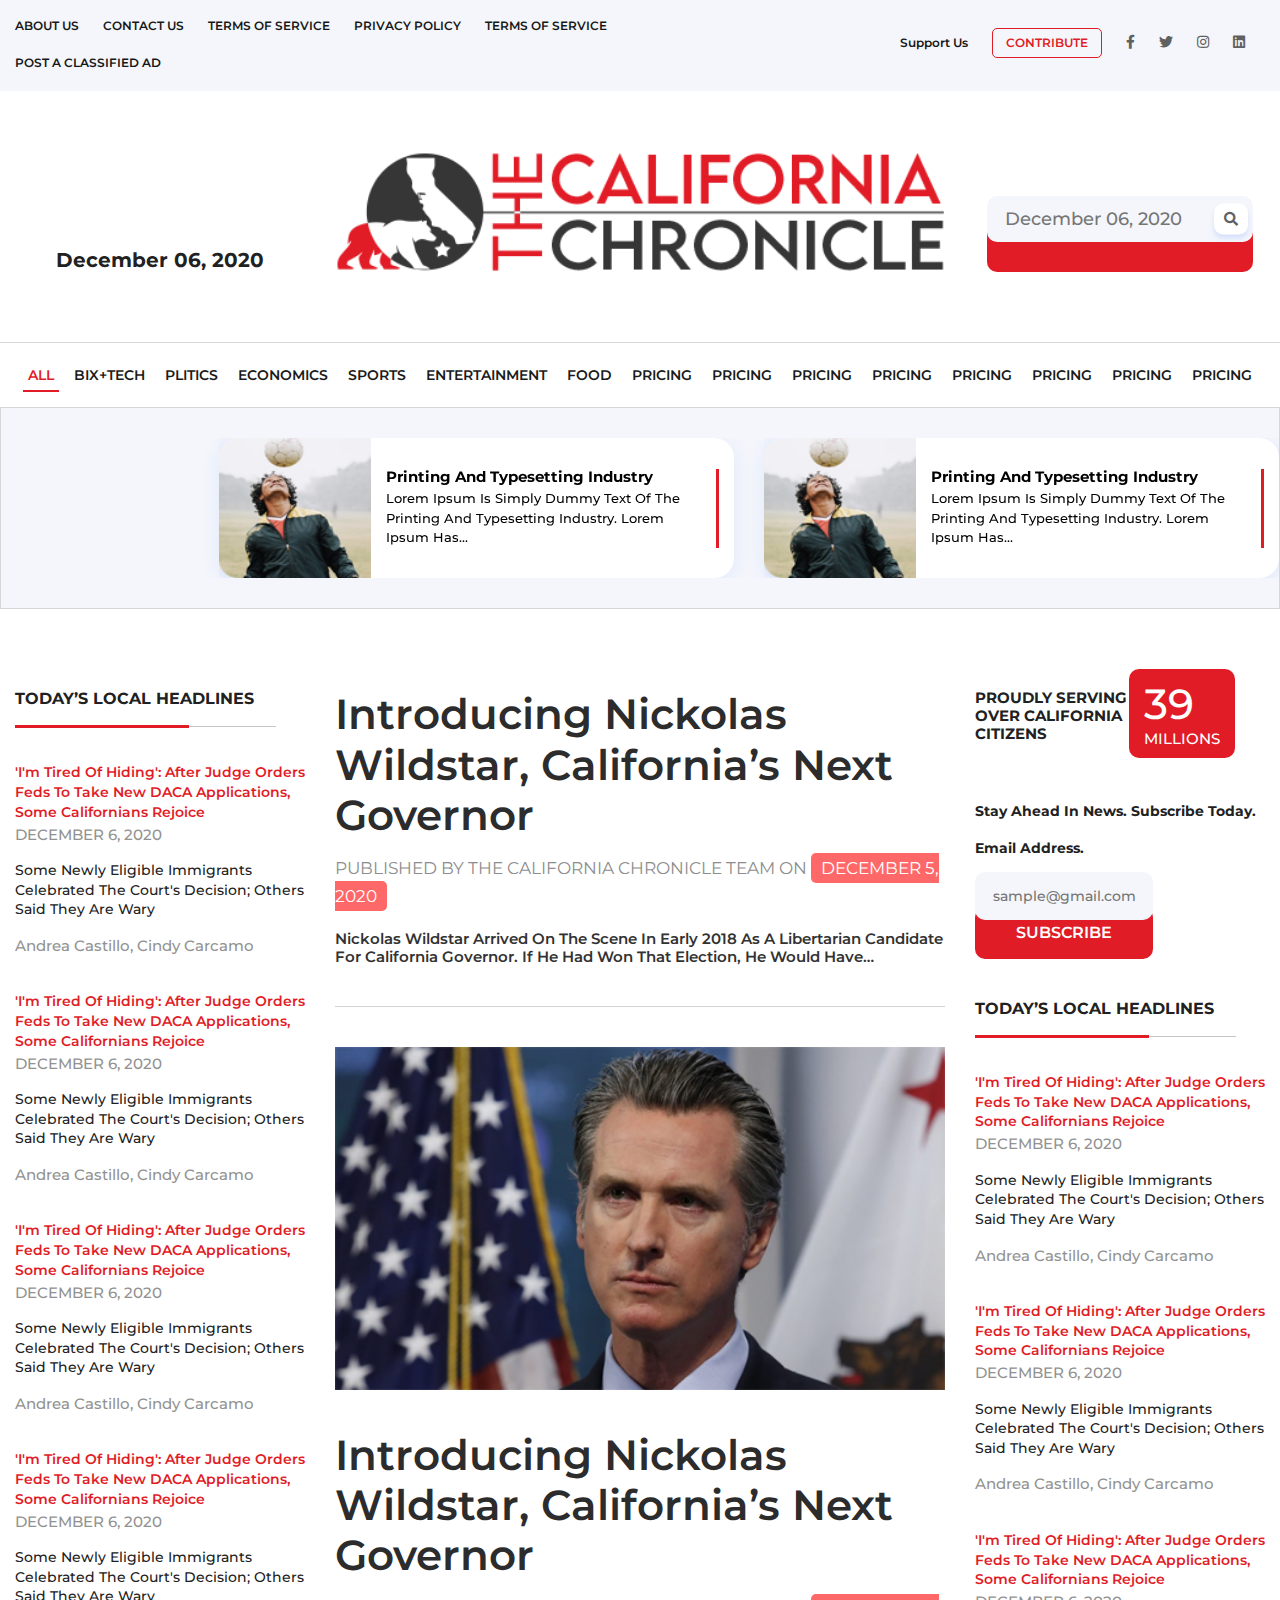
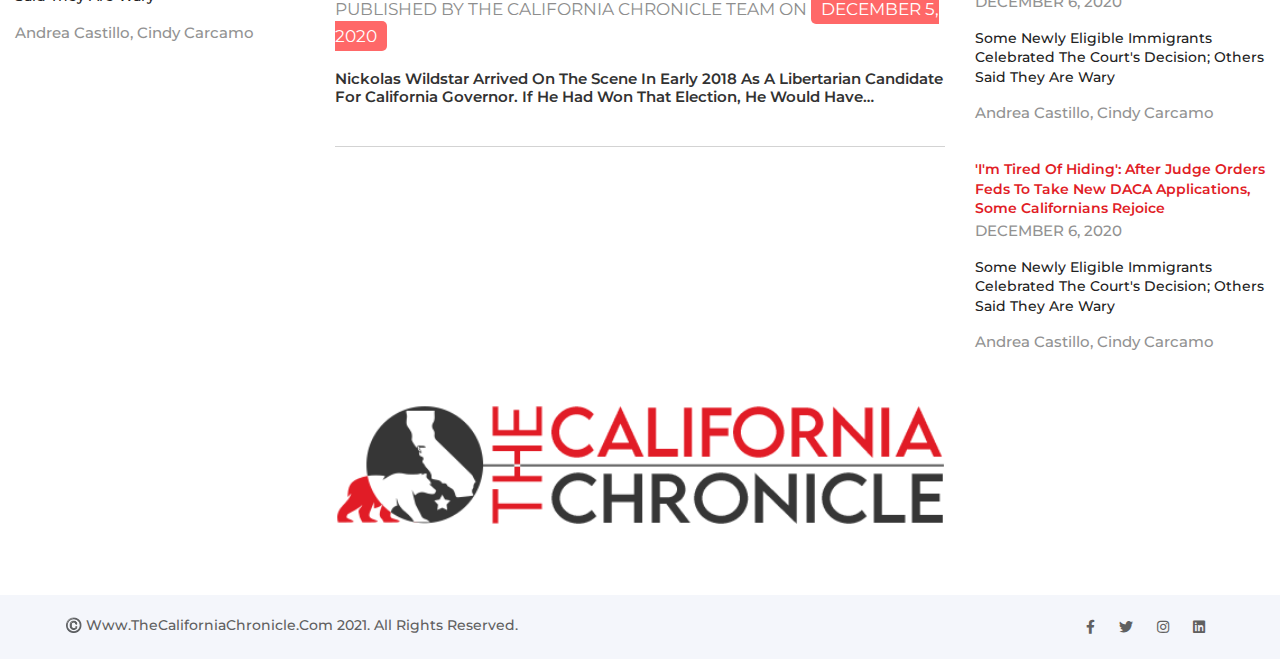
<file: index.html>
<!doctype html>
<html class="no-js" lang="">

<head>
    <meta charset="utf-8">
    <meta http-equiv="x-ua-compatible" content="ie=edge">
    <title>Food</title>
    <meta name="description" content="">
    <meta name="viewport" content="width=device-width, initial-scale=1">
    <link rel="preconnect" href="https://fonts.gstatic.com">
    <link href="https://fonts.googleapis.com/css2?family=Montserrat:wght@300;400;500;600;700&display=swap" rel="stylesheet">

    <!-- Favicon -->

    <link rel="shortcut icon" type="image/x-icon" href="assets/img/favicon.png">

    <!-- all css here -->

    <link rel="stylesheet" href="css/bootstrap.min.css">
    <link rel="stylesheet" href="css/all.min.css">
    <link rel="stylesheet" href="css/slick.css">
    <link rel="stylesheet" href="css/default.css">
    <link rel="stylesheet" href="css/style.css">
    <link rel="stylesheet" href="css/responsive.css">

</head>

<body>


    <!--Header-->

    <div class="header">
        <div class="container">
            <div class="row align-items-center justify-content-center">
                <div class="col-xl-7 col-lg-12">
                    <div class="header_left text-center text-xl-left">
                        <ul>
                            <li><a href="#">ABOUT US</a></li>
                            <li><a href="#">CONTACT US</a></li>
                            <li><a href="#">TERMS OF SERVICE</a></li>
                            <li><a href="#">PRIVACY POLICY</a></li>
                            <li><a href="#">TERMS OF SERVICE</a></li>
                            <li><a href="#">POST A CLASSIFIED AD</a></li>
                        </ul>
                    </div>
                </div>
                <div class="col-xl-5 col-lg-12">
                    <div class="header_right text-center text-xl-right">
                        <ul>
                            <li><a href="#">support us</a></li>
                            <li><a href="#" class="contribute">contribute</a></li>
                        </ul>
                        <ul class="social_link">
                            <li><a href="#"><i class="fab fa-facebook-f"></i></a></li>
                            <li><a href="#"><i class="fab fa-twitter"></i></a></li>
                            <li><a href="#"><i class="fab fa-instagram"></i></a></li>
                            <li><a href="#"><i class="fab fa-linkedin"></i></a></li>
                        </ul>
                    </div>
                </div>
            </div>
        </div>
    </div>

    <!--California-->

    <div class="california">
        <div class="container text-center">
            <div class="row align-items-end justify-content-center">
                <div class="col-lg-3">
                    <div class="california_left">
                        <h3>December 06, 2020</h3>
                    </div>
                </div>
                <div class="col-lg-6 col-sm-8">
                    <div class="california_middle">
                        <img src="images/california/california.png" class="img-fluid w-100" alt="not-found">
                    </div>
                </div>
                <div class="col-lg-3">
                    <div class="california_right">
                        <div class="search">
                            <input type="search" placeholder="December 06, 2020">
                        </div>
                    </div>
                </div>
            </div>
        </div>
    </div>

    <!--Menu-->

    <div class="menu">
        <nav class="navbar navbar-expand-lg p-0">
            <div class="container">
                <button class="navbar-toggler" type="button" data-toggle="collapse" data-target="#navbarNav" aria-controls="navbarNav" aria-expanded="false" aria-label="Toggle navigation">
                    <i class="fas fa-bars"></i>
                </button>
                <div class="collapse navbar-collapse" id="navbarNav">
                    <ul class="navbar-nav m-auto">
                        <li class="nav-item active">
                            <a class="nav-link" href="#">all</a>
                        </li>
                        <li class="nav-item">
                            <a class="nav-link" href="#">bix+tech</a>
                        </li>
                        <li class="nav-item">
                            <a class="nav-link" href="#">plitics</a>
                        </li>
                        <li class="nav-item">
                            <a class="nav-link" href="#">economics</a>
                        </li>
                        <li class="nav-item">
                            <a class="nav-link" href="#">sports</a>
                        </li>
                        <li class="nav-item">
                            <a class="nav-link" href="#">entertainment</a>
                        </li>
                        <li class="nav-item">
                            <a class="nav-link" href="#">food</a>
                        </li>
                        <li class="nav-item">
                            <a class="nav-link" href="#">Pricing</a>
                        </li>
                        <li class="nav-item">
                            <a class="nav-link" href="#">Pricing</a>
                        </li>
                        <li class="nav-item">
                            <a class="nav-link" href="#">Pricing</a>
                        </li>
                        <li class="nav-item">
                            <a class="nav-link" href="#">Pricing</a>
                        </li>
                        <li class="nav-item">
                            <a class="nav-link" href="#">Pricing</a>
                        </li>
                        <li class="nav-item">
                            <a class="nav-link" href="#">Pricing</a>
                        </li>
                        <li class="nav-item">
                            <a class="nav-link" href="#">Pricing</a>
                        </li>
                        <li class="nav-item">
                            <a class="nav-link" href="#">Pricing</a>
                        </li>
                    </ul>
                </div>
            </div>
        </nav>
    </div>

    <!--Top Stories-->

    <div class="top_stories pt-30 pb-30">
        <div class="row align-items-center justify-content-center">
            <div class="col-sm-5 col-lg-2">
                <div class="top_stories_text">
                    <!--
                    <h3>top</h3>
                    <div class="stories">
                        <h4>STORIES</h4>
                    </div>
-->
                </div>
            </div>
            <div class="col-sm-8 col-lg-10">
                <div class="row top_stories_slider">
                    <div class="col-lg-4">
                        <div class="stories_item">
                            <div class="row align-items-center justify-content-center">
                                <div class="col-3 col-sm-3 col-md-4">
                                    <div class="stories_img">
                                        <img src="images/topstories/item.png" class="img-fluid w-100" alt="NOTFUND">
                                    </div>
                                </div>
                                <div class="col-10 col-sm-9 col-md-8 p-0">
                                    <div class="stories_text">
                                        <h3>
                                            Printing and typesetting industry
                                        </h3>
                                        <p>Lorem Ipsum is simply dummy text of the
                                            printing and typesetting industry. Lorem
                                            Ipsum has...

                                        </p>
                                    </div>
                                </div>
                            </div>
                        </div>
                    </div>
                    <div class="col-lg-4">
                        <div class="stories_item">
                            <div class="row align-items-center justify-content-center">
                                <div class="col-4 col-sm-4">
                                    <div class="stories_img">
                                        <img src="images/topstories/item.png" class="img-fluid w-100" alt="NOTFUND">
                                    </div>
                                </div>
                                <div class="col-12 col-sm-8 p-0">
                                    <div class="stories_text">
                                        <h3>
                                            Printing and typesetting industry
                                        </h3>
                                        <p>Lorem Ipsum is simply dummy text of the
                                            printing and typesetting industry. Lorem
                                            Ipsum has...

                                        </p>
                                    </div>
                                </div>
                            </div>
                        </div>
                    </div>
                    <div class="col-lg-4">
                        <div class="stories_item">
                            <div class="row align-items-center justify-content-center">
                                <div class="col-4 col-sm-4">
                                    <div class="stories_img">
                                        <img src="images/topstories/item.png" class="img-fluid w-100" alt="NOTFUND">
                                    </div>
                                </div>
                                <div class="col-12 col-sm-8 p-0">
                                    <div class="stories_text">
                                        <h3>
                                            Printing and typesetting industry
                                        </h3>
                                        <p>Lorem Ipsum is simply dummy text of the
                                            printing and typesetting industry. Lorem
                                            Ipsum has...

                                        </p>
                                    </div>
                                </div>
                            </div>
                        </div>
                    </div>
                    <div class="col-lg-4">
                        <div class="stories_item">
                            <div class="row align-items-center justify-content-center">
                                <div class="col-4 col-sm-4">
                                    <div class="stories_img">
                                        <img src="images/topstories/item.png" class="img-fluid w-100" alt="NOTFUND">
                                    </div>
                                </div>
                                <div class="col-12 col-sm-8 p-0">
                                    <div class="stories_text">
                                        <h3>
                                            Printing and typesetting industry
                                        </h3>
                                        <p>Lorem Ipsum is simply dummy text of the
                                            printing and typesetting industry. Lorem
                                            Ipsum has...

                                        </p>
                                    </div>
                                </div>
                            </div>
                        </div>
                    </div>
                </div>
            </div>
        </div>
    </div>

    <!--Body-->

    <div class="body">
        <div class="container">
            <div class="row">
                <div class="col-xl-3 pt-50 order-1 order-xl-0">
                    <div class="body_left">
                        <div class="head">
                            <h3>TODAY’S LOCAL HEADLINES</h3>
                        </div>
                        <div class="red_text">
                            <a href="#"> 'I'm tired of hiding': After judge orders
                                feds to take new DACA applications,
                                some Californians rejoice</a>
                            <p>DECEMBER 6, 2020</p>
                            <h4>Some newly eligible immigrants
                                celebrated the court's decision; others
                                said they are wary</h4>
                            <p><a href="#">Andrea Castillo</a>, <a href="#">Cindy Carcamo</a></p>
                        </div>
                        <div class="red_text">
                            <a href="#"> 'I'm tired of hiding': After judge orders
                                feds to take new DACA applications,
                                some Californians rejoice</a>
                            <p>DECEMBER 6, 2020</p>
                            <h4>Some newly eligible immigrants
                                celebrated the court's decision; others
                                said they are wary</h4>
                            <p><a href="#">Andrea Castillo</a>, <a href="#">Cindy Carcamo</a></p>
                        </div>
                        <div class="red_text">
                            <a href="#"> 'I'm tired of hiding': After judge orders
                                feds to take new DACA applications,
                                some Californians rejoice</a>
                            <p>DECEMBER 6, 2020</p>
                            <h4>Some newly eligible immigrants
                                celebrated the court's decision; others
                                said they are wary</h4>
                            <p><a href="#">Andrea Castillo</a>, <a href="#">Cindy Carcamo</a></p>
                        </div>
                        <div class="red_text">
                            <a href="#"> 'I'm tired of hiding': After judge orders
                                feds to take new DACA applications,
                                some Californians rejoice</a>
                            <p>DECEMBER 6, 2020</p>
                            <h4>Some newly eligible immigrants
                                celebrated the court's decision; others
                                said they are wary</h4>
                            <p><a href="#">Andrea Castillo</a>, <a href="#">Cindy Carcamo</a></p>
                        </div>
                    </div>
                </div>
                <div class="col-xl-6 pt-50 order-0 order-xl-1">
                    <div class="main_body">
                        <h1>Introducing Nickolas Wildstar,
                            California’s Next Governor</h1>
                        <h3>
                            PUBLISHED BY THE CALIFORNIA CHRONICLE TEAM ON <span>DECEMBER 5, 2020</span>
                        </h3>
                        <h4>
                            Nickolas Wildstar arrived on the scene in early 2018 as a Libertarian candidate
                            for California Governor. If he had won that election, he would have…
                        </h4>
                        <img src="images/body.png" class="img-fluid w-100" alt="not-found">
                        <h1>Introducing Nickolas Wildstar,
                            California’s Next Governor</h1>
                        <h3>
                            PUBLISHED BY THE CALIFORNIA CHRONICLE TEAM ON <span>DECEMBER 5, 2020</span>
                        </h3>
                        <h4>
                            Nickolas Wildstar arrived on the scene in early 2018 as a Libertarian candidate
                            for California Governor. If he had won that election, he would have…
                        </h4>
                    </div>
                </div>
                <div class="col-xl-3 pt-50 order-2 order-xl-2">
                    <div class="body_right">
                        <div class="right_head">
                            <h3>PROUDLY SERVING OVER
                                CALIFORNIA CITIZENS
                                <div class="millions">
                                    <span>39</span>
                                    MILLIONS
                                </div>
                            </h3>
                            <h4>
                                Stay ahead in news. Subscribe today.
                            </h4>
                            <h4>
                                Email Address.
                            </h4>
                            <div class="button text-center mt-40">
                                <a href="#" class="btn">subscribe</a>
                                <input type="email" placeholder="sample@gmail.com">
                            </div>
                        </div>
                        <div class="head mt-40">
                            <h3>TODAY’S LOCAL HEADLINES</h3>
                        </div>
                        <div class="red_text">
                            <a href="#"> 'I'm tired of hiding': After judge orders
                                feds to take new DACA applications,
                                some Californians rejoice</a>
                            <p>DECEMBER 6, 2020</p>
                            <h4>Some newly eligible immigrants
                                celebrated the court's decision; others
                                said they are wary</h4>
                            <p><a href="#">Andrea Castillo</a>, <a href="#">Cindy Carcamo</a></p>
                        </div>
                        <div class="red_text">
                            <a href="#"> 'I'm tired of hiding': After judge orders
                                feds to take new DACA applications,
                                some Californians rejoice</a>
                            <p>DECEMBER 6, 2020</p>
                            <h4>Some newly eligible immigrants
                                celebrated the court's decision; others
                                said they are wary</h4>
                            <p><a href="#">Andrea Castillo</a>, <a href="#">Cindy Carcamo</a></p>
                        </div>
                        <div class="red_text">
                            <a href="#"> 'I'm tired of hiding': After judge orders
                                feds to take new DACA applications,
                                some Californians rejoice</a>
                            <p>DECEMBER 6, 2020</p>
                            <h4>Some newly eligible immigrants
                                celebrated the court's decision; others
                                said they are wary</h4>
                            <p><a href="#">Andrea Castillo</a>, <a href="#">Cindy Carcamo</a></p>
                        </div>
                        <div class="red_text">
                            <a href="#"> 'I'm tired of hiding': After judge orders
                                feds to take new DACA applications,
                                some Californians rejoice</a>
                            <p>DECEMBER 6, 2020</p>
                            <h4>Some newly eligible immigrants
                                celebrated the court's decision; others
                                said they are wary</h4>
                            <p><a href="#">Andrea Castillo</a>, <a href="#">Cindy Carcamo</a></p>
                        </div>
                    </div>
                </div>
            </div>
            <div class="row justify-content-center">
                <div class="col-lg-6">
                    <div class="footer_logo text-center mt-50 mb-40">
                        <img src="images/footerlogo.png" class="img-fluid w-100" alt="not-found">
                    </div>
                </div>
            </div>
        </div>
    </div>

    <!--Footer-->

    <footer>
        <div class="container">
            <div class="row justify-content-center">
                <div class="col-lg-6">
                    <p> ©️ www.TheCaliforniaChronicle.com 2021. All Rights Reserved. </p>
                </div>
                <div class="col-lg-6">
                    <ul class="social_link text-center text-lg-right">
                        <li><a href="#"><i class="fab fa-facebook-f"></i></a></li>
                        <li><a href="#"><i class="fab fa-twitter"></i></a></li>
                        <li><a href="#"><i class="fab fa-instagram"></i></a></li>
                        <li><a href="#"><i class="fab fa-linkedin"></i></a></li>
                    </ul>
                </div>
            </div>
        </div>
    </footer>


    <!-- JS here -->
    <script src="js/vendor/modernizr-3.5.0.min.js"></script>
    <script src="js/vendor/jquery-1.12.4.min.js"></script>
    <script src="js/popper.min.js"></script>
    <script src="js/bootstrap.min.js"></script>
    <script src="js/slick.min.js"></script>
    <script src="js/ajax-form.js"></script>
    <script src="js/script.js"></script>
</body>

</html>
</file>
<file: css/default.css>
/*=============================
    Section title 1
==============================*/
.section-title h2 {
    font-size: 36px;
    margin-bottom: ;
}
.section-title h3 {
    color: #ffffff;
}
.section-title p {
    font-size: 16px;
}

/*===============================
            Scroll Top
=================================*/

.scroll_top i {
    font-size: 16px;
    height: 35px;
    width: 35px;
    line-height: 35px;
    text-align: center;
    color: #ffffff;
    background: #0291b9;
    right: 30px;
    bottom: 30px;
    position: fixed;
    cursor: pointer;
    z-index: 9999;
}

/*************************************
        Basic margin padding
**************************************/


/*============================
            Margin Top
=============================*/

.mt-5 {
    margin-top: 5px;
}
.mt-10 {
    margin-top: 10px;
}
.mt-15 {
    margin-top: 15px;
}
.mt-20 {
    margin-top: 20px;
}
.mt-25 {
    margin-top: 25px;
}
.mt-30 {
    margin-top: 30px;
}
.mt-35 {
    margin-top: 35px;
}
.mt-40 {
    margin-top: 40px;
}
.mt-45 {
    margin-top: 45px;
}
.mt-50 {
    margin-top: 50px;
}
.mt-55 {
    margin-top: 55px;
}
.mt-60 {
    margin-top: 60px;
}
.mt-65 {
    margin-top: 65px;
}
.mt-70 {
    margin-top: 70px;
}
.mt-75 {
    margin-top: 75px;
}
.mt-80 {
    margin-top: 80px;
}
.mt-85 {
    margin-top: 85px;
}
.mt-90 {
    margin-top: 90px;
}
.mt-95 {
    margin-top: 95px;
}
.mt-100 {
    margin-top: 100px;
}
.mt-105 {
    margin-top: 105px;
}
.mt-110 {
    margin-top: 110px;
}
.mt-115 {
    margin-top: 115px;
}
.mt-120 {
    margin-top: 120px;
}
.mt-125 {
    margin-top: 125px;
}
.mt-130 {
    margin-top: 130px;
}
.mt-135 {
    margin-top: 135px;
}
.mt-140 {
    margin-top: 140px;
}
.mt-145 {
    margin-top: 145px;
}
.mt-150 {
    margin-top: 150px;
}
.mt-155 {
    margin-top: 155px;
}
.mt-160 {
    margin-top: 160px;
}
.mt-165 {
    margin-top: 165px;
}
.mt-170 {
    margin-top: 170px;
}
.mt-175 {
    margin-top: 175px;
}
.mt-180 {
    margin-top: 180px;
}
.mt-185 {
    margin-top: 185px;
}
.mt-190 {
    margin-top: 190px;
}
.mt-195 {
    margin-top: 195px;
}
.mt-200 {
    margin-top: 200px;
}

/*===================================
              Margin right
====================================*/

.mr-0 {
    margin-right: 0px
}
.mr-10 {
    margin-right: 10px
}
.mr-15 {
    margin-right: 15px
}
.mr-20 {
    margin-right: 20px
}
.mr-30 {
    margin-right: 30px
}
.mr-40 {
    margin-right: 40px
}
.mr-50 {
    margin-right: 50px
}
.mr-60 {
    margin-right: 60px
}
.mr-70 {
    margin-right: 70px
}
.mr-80 {
    margin-right: 80px
}
.mr-90 {
    margin-right: 90px
}
.mr-100 {
    margin-right: 100px
}
.mr-110 {
    margin-right: 110px
}
.mr-120 {
    margin-right: 120px
}
.mr-130 {
    margin-right: 130px
}
.mr-140 {
    margin-right: 140px
}
.mr-150 {
    margin-right: 150px
}

/*=====================================
            Margin Bottom
=====================================*/

.mb-5 {
    margin-bottom: 5px;
}
.mb-10 {
    margin-bottom: 10px;
}
.mb-15 {
    margin-bottom: 15px;
}
.mb-20 {
    margin-bottom: 20px;
}
.mb-25 {
    margin-bottom: 25px;
}
.mb-30 {
    margin-bottom: 30px;
}
.mb-35 {
    margin-bottom: 35px;
}
.mb-40 {
    margin-bottom: 40px;
}
.mb-45 {
    margin-bottom: 45px;
}
.mb-50 {
    margin-bottom: 50px;
}
.mb-55 {
    margin-bottom: 55px;
}
.mb-60 {
    margin-bottom: 60px;
}
.mb-65 {
    margin-bottom: 65px;
}
.mb-70 {
    margin-bottom: 70px;
}
.mb-75 {
    margin-bottom: 75px;
}
.mb-80 {
    margin-bottom: 80px;
}
.mb-85 {
    margin-bottom: 85px;
}
.mb-90 {
    margin-bottom: 90px;
}
.mb-95 {
    margin-bottom: 95px;
}
.mb-100 {
    margin-bottom: 100px;
}
.mb-105 {
    margin-bottom: 105px;
}
.mb-110 {
    margin-bottom: 110px;
}
.mb-115 {
    margin-bottom: 115px;
}
.mb-120 {
    margin-bottom: 120px;
}
.mb-125 {
    margin-bottom: 125px;
}
.mb-130 {
    margin-bottom: 130px;
}
.mb-135 {
    margin-bottom: 135px;
}
.mb-140 {
    margin-bottom: 140px;
}
.mb-145 {
    margin-bottom: 145px;
}
.mb-150 {
    margin-bottom: 150px;
}
.mb-155 {
    margin-bottom: 155px;
}
.mb-160 {
    margin-bottom: 160px;
}
.mb-165 {
    margin-bottom: 165px;
}
.mb-170 {
    margin-bottom: 170px;
}
.mb-175 {
    margin-bottom: 175px;
}
.mb-180 {
    margin-bottom: 180px;
}
.mb-185 {
    margin-bottom: 185px;
}
.mb-190 {
    margin-bottom: 190px;
}
.mb-195 {
    margin-bottom: 195px;
}
.mb-200 {
    margin-bottom: 200px;
}

/*====================================
             Margin left
====================================*/

.ml-0 {
    margin-left: 0
}
.ml-10 {
    margin-left: 10px
}
.ml-15 {
    margin-left: 15px
}
.ml-20 {
    margin-left: 20px
}
.ml-30 {
    margin-left: 30px
}
.ml-40 {
    margin-left: 40px
}
.ml-50 {
    margin-left: 50px
}
.ml-60 {
    margin-left: 60px
}
.ml-70 {
    margin-left: 70px
}
.ml-80 {
    margin-left: 80px
}
.ml-90 {
    margin-left: 90px
}
.ml-100 {
    margin-left: 100px
}
.ml-110 {
    margin-left: 110px
}
.ml-120 {
    margin-left: 120px
}
.ml-130 {
    margin-left: 130px
}
.ml-140 {
    margin-left: 140px
}
.ml-150 {
    margin-left: 150px
}

/*===================================
            Padding Top
====================================*/

.pt-5 {
    padding-top: 5px;
}
.pt-10 {
    padding-top: 10px;
}
.pt-15 {
    padding-top: 15px;
}
.pt-20 {
    padding-top: 20px;
}
.pt-25 {
    padding-top: 25px;
}
.pt-30 {
    padding-top: 30px;
}
.pt-35 {
    padding-top: 35px;
}
.pt-40 {
    padding-top: 40px;
}
.pt-45 {
    padding-top: 45px;
}
.pt-50 {
    padding-top: 50px;
}
.pt-55 {
    padding-top: 55px;
}
.pt-60 {
    padding-top: 60px;
}
.pt-65 {
    padding-top: 65px;
}
.pt-70 {
    padding-top: 70px;
}
.pt-75 {
    padding-top: 75px;
}
.pt-80 {
    padding-top: 80px;
}
.pt-85 {
    padding-top: 85px;
}
.pt-90 {
    padding-top: 90px;
}
.pt-95 {
    padding-top: 95px;
}
.pt-100 {
    padding-top: 100px;
}
.pt-105 {
    padding-top: 105px;
}
.pt-110 {
    padding-top: 110px;
}
.pt-115 {
    padding-top: 115px;
}
.pt-120 {
    padding-top: 120px;
}
.pt-125 {
    padding-top: 125px;
}
.pt-130 {
    padding-top: 130px;
}
.pt-135 {
    padding-top: 135px;
}
.pt-140 {
    padding-top: 140px;
}
.pt-145 {
    padding-top: 145px;
}
.pt-150 {
    padding-top: 150px;
}
.pt-155 {
    padding-top: 155px;
}
.pt-160 {
    padding-top: 160px;
}
.pt-165 {
    padding-top: 165px;
}
.pt-170 {
    padding-top: 170px;
}
.pt-175 {
    padding-top: 175px;
}
.pt-180 {
    padding-top: 180px;
}
.pt-185 {
    padding-top: 185px;
}
.pt-190 {
    padding-top: 190px;
}
.pt-195 {
    padding-top: 195px;
}
.pt-200 {
    padding-top: 200px;
}

/*===================================
            Padding right
====================================*/

.pr-0 {
    padding-right: 0
}
.pr-10 {
    padding-right: 10px
}
.pr-15 {
    padding-right: 15px
}
.pr-20 {
    padding-right: 20px
}
.pr-30 {
    padding-right: 30px
}
.pr-40 {
    padding-right: 40px
}
.pr-50 {
    padding-right: 50px
}
.pr-60 {
    padding-right: 60px
}
.pr-70 {
    padding-right: 70px
}
.pr-80 {
    padding-right: 80px
}
.pr-90 {
    padding-right: 90px
}
.pr-100 {
    padding-right: 100px
}
.pr-110 {
    padding-right: 110px
}
.pr-120 {
    padding-right: 120px
}
.pr-130 {
    padding-right: 130px
}
.pr-140 {
    padding-right: 140px
}

/*================================
        Padding Bottom
=================================*/

.pb-5 {
    padding-bottom: 5px;
}
.pb-10 {
    padding-bottom: 10px;
}
.pb-15 {
    padding-bottom: 15px;
}
.pb-20 {
    padding-bottom: 20px;
}
.pb-25 {
    padding-bottom: 25px;
}
.pb-30 {
    padding-bottom: 30px;
}
.pb-35 {
    padding-bottom: 35px;
}
.pb-40 {
    padding-bottom: 40px;
}
.pb-45 {
    padding-bottom: 45px;
}
.pb-50 {
    padding-bottom: 50px;
}
.pb-55 {
    padding-bottom: 55px;
}
.pb-60 {
    padding-bottom: 60px;
}
.pb-65 {
    padding-bottom: 65px;
}
.pb-70 {
    padding-bottom: 70px;
}
.pb-75 {
    padding-bottom: 75px;
}
.pb-80 {
    padding-bottom: 80px;
}
.pb-85 {
    padding-bottom: 85px;
}
.pb-90 {
    padding-bottom: 90px;
}
.pb-95 {
    padding-bottom: 95px;
}
.pb-100 {
    padding-bottom: 100px;
}
.pb-105 {
    padding-bottom: 105px;
}
.pb-110 {
    padding-bottom: 110px;
}
.pb-115 {
    padding-bottom: 115px;
}
.pb-120 {
    padding-bottom: 120px;
}
.pb-125 {
    padding-bottom: 125px;
}
.pb-130 {
    padding-bottom: 130px;
}
.pb-135 {
    padding-bottom: 135px;
}
.pb-140 {
    padding-bottom: 140px;
}
.pb-145 {
    padding-bottom: 145px;
}
.pb-150 {
    padding-bottom: 150px;
}
.pb-155 {
    padding-bottom: 155px;
}
.pb-160 {
    padding-bottom: 160px;
}
.pb-165 {
    padding-bottom: 165px;
}
.pb-170 {
    padding-bottom: 170px;
}
.pb-175 {
    padding-bottom: 175px;
}
.pb-180 {
    padding-bottom: 180px;
}
.pb-185 {
    padding-bottom: 185px;
}
.pb-190 {
    padding-bottom: 190px;
}
.pb-195 {
    padding-bottom: 195px;
}
.pb-200 {
    padding-bottom: 200px;
}

/*================================
            Padding left
=================================*/

.pl-0 {
    padding-left: 0
}
.pl-10 {
    padding-left: 10px
}
.pl-15 {
    padding-left: 15px
}
.pl-20 {
    padding-left: 20px
}
.pl-30 {
    padding-left: 30px
}
.pl-40 {
    padding-left: 40px
}
.pl-50 {
    padding-left: 50px
}
.pl-60 {
    padding-left: 60px
}
.pl-70 {
    padding-left: 70px
}
.pl-80 {
    padding-left: 80px
}
.pl-90 {
    padding-left: 90px
}
.pl-100 {
    padding-left: 100px
}
.pl-110 {
    padding-left: 110px
}
.pl-120 {
    padding-left: 120px
}
.pl-130 {
    padding-left: 130px
}
.pl-140 {
    padding-left: 140px
}
.pl-150 {
    padding-left: 150px
}

/*=====================================
            Background Color
=====================================*/

.gray-bg {
    background: #f6f6f6;
}
.white-bg {
    background: #fff;
}
.black-bg {
    background: #222;
}

/*==========================
            Color
============================*/

.white {
    color: #fff;
}
.black {
    color: #222;
}

/*=====================================
            Black Overlay
=====================================*/

[data-overlay] {
    position: relative;
}
[data-overlay]::before {
    background: #000 none repeat scroll 0 0;
    content: "";
    height: 100%;
    left: 0;
    position: absolute;
    top: 0;
    width: 100%;
    z-index: 1;
}
[data-overlay="3"]::before {
    opacity: 0.3;
}
[data-overlay="4"]::before {
    opacity: 0.4;
}
[data-overlay="5"]::before {
    opacity: 0.5;
}
[data-overlay="6"]::before {
    opacity: 0.6;
}
[data-overlay="7"]::before {
    opacity: 0.7;
}
[data-overlay="8"]::before {
    opacity: 0.8;
}
[data-overlay="9"]::before {
    opacity: 0.9;
}
</file>
<file: css/style.css>
/* 1.---------------------------------------------
                Template default css
------------------------------------------------*/

body {
    margin: 0;
    padding: 0;
    outline: 0;
    font-family: 'Montserrat', sans-serif;
    color: #212121;
    overflow-x: hidden;
}

img {
    display: inline-block;
    vertical-align: middle;
}

a {
    text-decoration: none;
    display: inline-block;
    outline: 0;
}

a:hover {
    text-decoration: none;
    outline: 0;
}

ul,
li,
ol {
    list-style: none;
}

h1,
h2,
h3,
h4,
h5,
h6,
ul,
ol,
li,
p,
a {
    margin: 0;
    padding: 0;
}

p {
    font-family: ;
    text-transform: capitalize;
    color: #212121;
}

h1,
h2,
h3,
h4,
h5,
h6 {
    font-family: 'Montserrat', sans-serif;
    text-transform: capitalize;
    color: #2c2c2c;
}


a:focus,
.button:focus,
.btn:focus {
    text-decoration: none;
    outline: 0;
    box-shadow: none;
}

.overflow {
    overflow: hidden;
}

*::-moz-selection {
    background: #d6b161;
    color: #fff;
    text-shadow: none;
}

::-moz-selection {
    background: #444;
    color: #fff;
    text-shadow: none;
}

::selection {
    background: #444;
    color: #fff;
    text-shadow: none;
}

*::-moz-placeholder {
    color: #555555;
    font-size: 14px;
    opacity: 1;
}

/* 2.-------------------------------------------
                    Header Part
-----------------------------------------------*/

.header {
    background: #f4f6fb;
    padding-bottom: 17px;
}

.header ul li {
    display: inline-block;
}

.header ul li a {
    font-size: 12px;
    color: #171717;
    text-transform: uppercase;
    padding-top: 17px;
    padding-right: 20px;
    font-family: 'Montserrat', sans-serif;
    font-weight: 600;
}

.header ul li a.contribute {
    font-size: 12px;
    color: #e11c26;
    line-height: 1;
    border: 1px solid #e11c26;
    border-radius: 5px;
    padding: 8px 13px;

}

.header_right ul li:first-child a {
    text-transform: capitalize;
}

.header_right ul {
    display: inline-block;
}

.social_link {
    margin-left: 20px;
}

.social_link li a i {
    font-size: 14px;
    color: #606060;
    transition: all linear .3s;
    -webkit-transition: all linear .3s;
    -moz-transition: all linear .3s;
    -os-transition: all linear .3s;
    -ms-transition: all linear .3s;
}

.social_link li a i:hover {
    color: #e11c26;
}

@media only screen and (max-width:600px) {
    .header ul li a {
        font-size: 11px;
        padding-top: 8px;
        padding-right: 15px;
    }
}




/* 3.-------------------------------------------
                    California Part
-----------------------------------------------*/

.california {
    padding-top: 60px;
    padding-bottom: 70px;
}

.california h3 {
    font-size: 20px;
    color: #212121;
    font-family: 'Montserrat', sans-serif;
    font-weight: 700;
}

.california_right {
    display: inline-block;
    background: #e11c26;
    padding-bottom: 30px;
    border-radius: 20px 20px 10px 10px;
}

.search {
    position: relative;
}

.search:after {
    position: absolute;
    content: "\f002";
    font-size: 14px;
    font-family: "Font Awesome 5 Free";
    font-weight: 700;
    top: 50%;
    transform: translateY(-50%);
    right: 5px;
    padding: 5px 10px;
    color: #606060;
    border-radius: 9px;
    background-color: rgb(255, 255, 255);
    box-shadow: 0px 4px 5px 0px rgba(61, 116, 255, 0.17);
}

.california_right input {
    font-size: 18px;
    color: #313131;
    font-family: 'Montserrat', sans-serif;
    line-height: 1;
    font-weight: 500;
    border-radius: 10px;
    background-color: rgb(244, 246, 251);
    padding: 12px 0 12px 18px;
    border: none;
    position: relative;
}

.california_right input:focus {
    border: none;
    outline: 0;
    box-shadow: none;
}

@media only screen and (max-width:600px) {
    .california {
        padding-top: 15px;
        padding-bottom: 20px;
    }

    .california_middle {
        padding: 21px 0;
    }
}


/* 4.-------------------------------------------
                    Menu Part
-----------------------------------------------*/
.navbar-toggler i {
    color: #e11c26;
    padding: 5px 10px;
    border: 1px solid #e11c26;
    border-radius: 5px;
}

.navbar-toggler {
    margin: 10px 0;
}

.navbar-toggler:focus {
    outline: 0;
    box-shadow: 0;
}

.menu {
    border-top: 1px solid #d6d6d6;
}

.navbar .navbar-nav .nav-item .nav-link {
    font-size: 14px;
    color: #1a1a1a;
    font-family: 'Montserrat', sans-serif;
    line-height: 1;
    font-weight: 600;
    padding: 25px 10px;
    position: relative;
}

.navbar .navbar-nav .nav-link {
    font-size: 14px;
    color: #1a1a1a;
    font-family: 'Montserrat', sans-serif;
    line-height: 1;
    font-weight: 600;
    text-transform: uppercase;
    padding: 25px 10px;
    position: relative;
    transition: all linear .3s;
    -webkit-transition: all linear .3s;
    -moz-transition: all linear .3s;
    -os-transition: all linear .3s;
    -ms-transition: all linear .3s;
}

.navbar .navbar-nav .nav-link:hover {
    color: #e11c26;
}

.navbar .navbar-nav .nav-link:after {
    position: absolute;
    content: '';
    left: 5px;
    bottom: 15px;
    height: 2px;
    background: #e11c26;
    transition: all linear .3s;
    -webkit-transition: all linear .3s;
    -moz-transition: all linear .3s;
    -os-transition: all linear .3s;
    -ms-transition: all linear .3s;
}

.navbar .navbar-nav .nav-link:hover:after {
    right: 5px;
}

.navbar .navbar-nav .active .nav-link {
    color: #e11c26;
}

.navbar .navbar-nav .active .nav-link:after {
    right: 5px;
}


@media only screen and (max-width:991px) {
    .navbar-toggler i {
        color: #e11c26;
        padding: 5px 10px;
        border: 1px solid #e11c26;
        border-radius: 5px;
    }

    .navbar .navbar-nav .nav-item .nav-link {
        padding: 0 10px 20px;
    }

    .navbar .navbar-nav .nav-link:after {
        content: none;
    }
}

@media only screen and (max-width:1280px) {
    .menu {
        overflow: scroll;
    }
}



/* 5.-------------------------------------------
                    Top Storie Part
-----------------------------------------------*/

.top_stories {
    overflow-x: hidden;
    border-style: solid;
    border-width: 1px;
    border-color: rgb(214, 214, 214);
    background-color: rgb(244, 246, 251);
}

/*======*/

.top_stories_text {
    position: relative;
}

.top_stories_text h3 {
    background: #e11c26;
    clip-path: polygon(0 0, 100% 0%, 81.5% 100%, 0 100%);
    position: relative;
    z-index: 1;
    font-size: 42px;
    text-transform: uppercase;
    color: #fff;
    padding: 40px 120px 50px 50px;
    display: inline-block;
}

.top_stories_text h3:before {
    position: absolute;
    content: '';
    left: 0;
    right: 20px;
    top: 0;
    bottom: 0;
    z-index: -1;
    background: #aa1921;
    clip-path: polygon(0 0, 100% 0%, 80% 100%, 0 100%);
}

.stories {
    position: absolute;
    right: 40px;
    bottom: 15px;
    background: #363636;
    line-height: 1;
    clip-path: polygon(15% 0, 100% 0%, 85% 100%, 0 100%);
    z-index: 99;
}

.stories h4 {
    color: #fff;
    font-size: 16px;
    padding: 10px 40px;
    position: relative;
    z-index: -1;
}

/*=========*/


.stories_item {
    background-color: rgb(255, 255, 255);
    box-shadow: 0px 4px 21px 0px rgba(61, 116, 255, 0.1);
    border-radius: 20px;
}

.stories_text {
    font-size: 14px;
    font-family: 'Montserrat', sans-serif;
    font-weight: 500;
    color: #000000;
    position: relative;
    margin: 5px 0;
    padding-right: 15px
}

.stories_text:after {
    position: absolute;
    content: '';
    right: 25px;
    top: 0;
    bottom: 0;
    width: 3px;
    background: #e11c26;
}

.stories_text h3 {
    font-size: 15px;
    font-family: 'Montserrat', sans-serif;
    font-weight: 700;
    line-height: 1;
    color: #000000;
    padding-bottom: 5px;
}

.stories_text p {
    font-size: 13px;
    color: #000000;
    font-family: 'Montserrat', sans-serif;
    font-weight: 500;
}

@media (max-width: 575px) {
    .top_stories.pb-30 {
        padding-bottom: 0;
    }

    .stories_item {
        padding: 15px 0;
    }

    .stories_text {
        padding-top: 5px;
        text-align: center;
    }

    .stories_text:after {
        content: none;
    }

    .stories_text p {
        padding: 0 10px;
    }
}


@media (min-width: 576px) and (max-width: 706px) {
    .stories_text h3 {
        font-size: 13px;
    }

    .stories_text p {
        font-size: 10px;
    }

    .top_stories.pb-30 {
        padding-bottom: 0;
    }
}

@media (min-width: 576px) and (max-width: 767px) {
    .stories_img img {
        max-height: 120px;
    }

    .stories_text {
        padding-right: 35px;
        margin-top: 10px;
        margin-bottom: 10px;
    }

}

@media (min-width: 768px) and (max-width: 991px) {
    .stories_img img {
        max-height: 140px;
    }

    .stories_text {
        padding-right: 35px;
    }
}

@media (min-width: 992px) and (max-width: 1227px) {
    .stories_text {
        padding-right: 35px;
    }
}

@media (min-width: 1228px) {

    .stories_img img {
        max-height: 140px;
    }

    .stories_text {
        padding-right: 40px;
    }
}

@media (min-width: 1141px) and (max-width: 1400px) {
    /*
    .stories_text {
        padding-right: 25px;
    }
*/

    .stories_text:after {
        right: 30px;
    }
}

@media only screen and (max-width:1085px) {}

@media only screen and (max-width:991px) {}

@media only screen and (max-width:680px) {}

@media only screen and (max-width:575px) {}

/* 6.-------------------------------------------
                    Body Part
-----------------------------------------------*/
.body {
    padding: 30px 0;
}

.head h3 {
    font-size: 16px;
    color: #212121;
    text-transform: uppercase;
    font-family: 'Montserrat', sans-serif;
    font-weight: 700;
    padding-bottom: 20px;
    position: relative;
}

.head h3:after {
    position: absolute;
    content: '';
    left: 0;
    width: 60%;
    bottom: 0;
    height: 3px;
    z-index: 999;
    background: #e11c26;
}

.head h3:before {
    position: absolute;
    content: '';
    left: 0;
    width: 90%;
    bottom: 1px;
    height: 1px;
    background: #c5c5c5;
}

.red_text {
    padding-top: 35px;
}

.red_text a {
    font-size: 14px;
    color: #e11c26;
    font-family: 'Montserrat', sans-serif;
    font-weight: 600;
    text-transform: capitalize;
    line-height: 1.4;
}

.red_text a:hover {
    text-decoration: underline;
}

.red_text h4 {
    font-size: 14px;
    color: #212121;
    font-family: 'Montserrat', sans-serif;
    font-weight: 500;
    padding: 15px 0;
    text-transform: capitalize;
    line-height: 1.4;
}

.red_text p {
    font-size: 15px;
    color: #929292;
    font-family: 'Montserrat', sans-serif;
    font-weight: 500;
    text-transform: capitalize;
}

.red_text p a {
    font-size: 15px;
    color: #929292;
    font-family: 'Montserrat', sans-serif;
    font-weight: 500;
}

.main_body h1 {
    font-size: 42px;
    color: #2c2c2c;
    font-family: 'Montserrat', sans-serif;
    font-weight: 600;
}

.main_body h3 {
    font-size: 17px;
    color: #8d8d8d;
    font-family: 'Montserrat', sans-serif;
    font-weight: 400;
    padding: 15px 0 20px;
    text-transform: uppercase;
    line-height: 1.6
}

.main_body h3 span {
    color: #fff;
    padding: 5px 10px;
    background: #ff6868;
    border-radius: 5px;
}

.main_body h4 {
    color: #323232;
    font-size: 15px;
    font-weight: 600;
    padding-bottom: 40px;
    border-bottom: 1px solid #d3d3d3;
}

.main_body img {
    margin: 40px 0;
}

.right_head h3 {
    font-size: 15px;
    color: #212121;
    font-weight: 700;
    padding-right: 100px;
    position: relative;
    text-transform: uppercase;
    padding-bottom: 50px;
}

.right_head h3 .millions {
    font-size: 15px;
    color: #fff;
    font-weight: 500;
    background: #e11c26;
    padding: 10px 15px;
    border-radius: 10px;
    position: absolute;
    right: 30px;
    top: -20px;
}

.right_head h3 .millions span {
    font-size: 42px;
    color: #fff;
    font-weight: 500;
    display: block;
}

.right_head h4 {
    font-size: 14px;
    font-weight: 700;
    color: #212121;
    text-transform: capitalize;
    padding: 10px 0;
}

.button {
    display: inline-block;
    position: relative;
}

.button .btn {
    text-transform: uppercase;
    padding: 13px 40px;
    background: #e01c26;
    color: #fff;
    font-weight: 600;
    border-radius: 10px;
}

.button input {
    font-size: 14px;
    color: #313131;
    font-family: 'Montserrat', sans-serif;
    line-height: 1;
    font-weight: 500;
    border-radius: 10px;
    background-color: rgb(244, 246, 251);
    padding: 15px 0 15px 18px;
    border: none;
    position: absolute;
    top: -35px;
    left: 0;
    right: 0;
    width: 100%;
}

.button input:focus {
    outline: 0;
}

footer {
    background: #f4f6fb;
    padding: 20px 50px;
}

footer p {
    font-size: 14px;
    color: #606060;
    font-weight: 500;
}

footer ul li {
    display: inline-block;
    padding: 0 10px;
}

@media only screen and (max-width:991px) {
    .california_middle {
        padding: 30px;
    }
}

@media only screen and (max-width:767px) {
    .body {
        padding: 0 0;
    }

    .main_body h1 {
        font-size: 32px;
    }

    .right_head h3 .millions {
        right: -5px;
    }

    .right_head h3 .millions {
        font-size: 12px;
    }

    .right_head h3 .millions span {
        font-size: 32px;
    }

    .california_middle img {
        max-width: 160px;
    }

    footer p {
        text-align: center;
    }

    .footer_logo img {
        max-width: 160px;
    }

    .social_link {
        margin-left: 0;
    }

}

/* 7.-------------------------------------------
                    About Part
-----------------------------------------------*/




/* 8.-------------------------------------------
                    About Part
-----------------------------------------------*/


/* 9.-------------------------------------------
                    About Part
-----------------------------------------------*/
</file>
<file: css/responsive.css>
/* Normal desktop :1200px */

@media (min-width: 1200px) and (max-width: 1500px) {}

/* Normal desktop :992px */

@media (min-width: 992px) and (max-width: 1199px) {}

/* Tablet desktop :768px */

@media (min-width: 768px) and (max-width: 991px) {}

/* Large Mobile :480px */

@media only screen and (min-width: 480px) and (max-width: 767px) {}

/* small mobile :320px */

@media (max-width: 767px) {}
</file>
